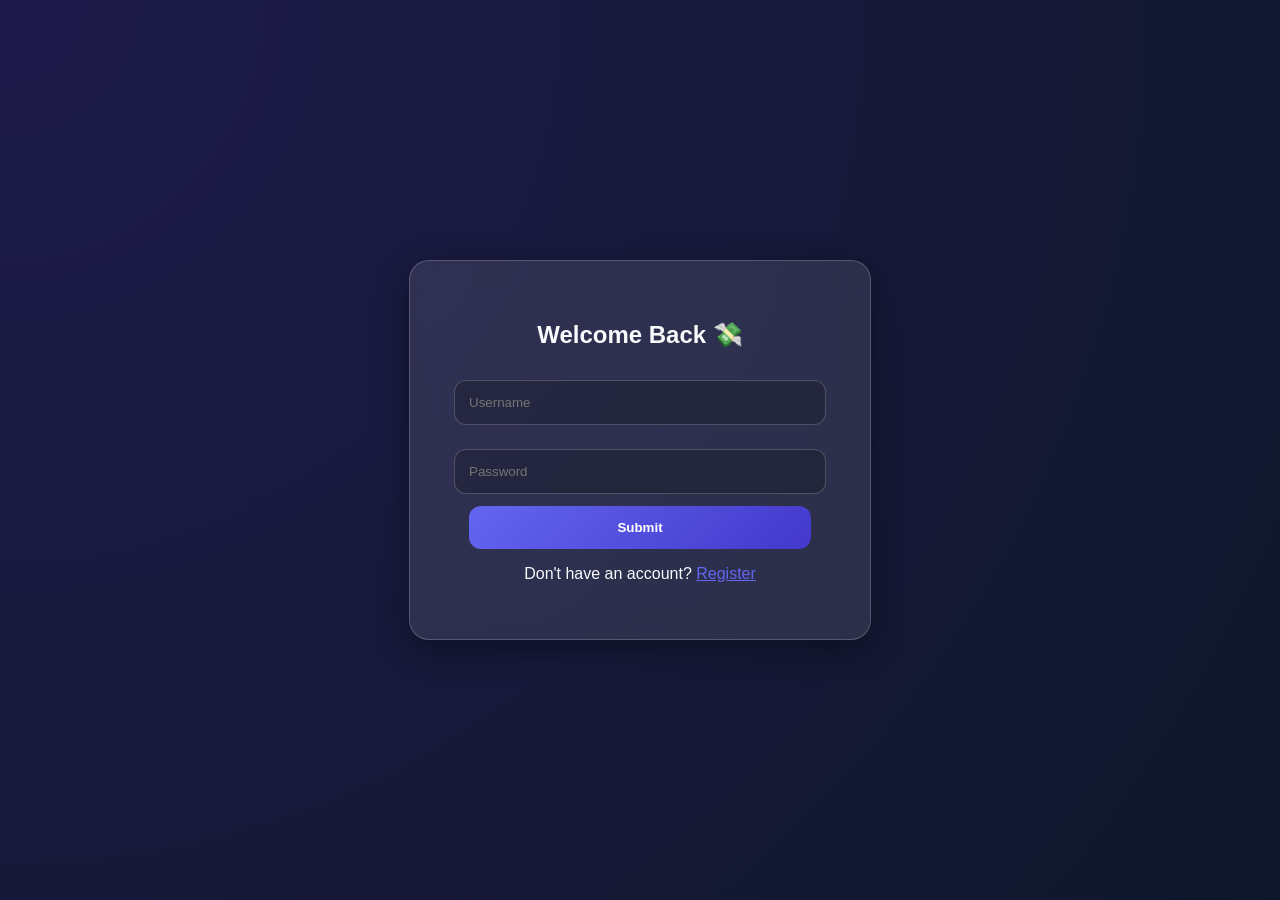
<file: index.html>
<!DOCTYPE html>

<html lang="en">

<head>

    <title>Finance Tracker</title>

    <link rel="stylesheet" href="/style.css">

</head>

<body>



<div class="login-container">

    <div class="login-box">

        <h2 id="form-title">Welcome Back 💸</h2>



        <input type="text" id="username" placeholder="Username">

        <input type="password" id="password" placeholder="Password">



        <button onclick="submitForm()">Submit</button>



        <p id="toggle-text">

            Don't have an account?

            <span onclick="toggleForm()">Register</span>

        </p>

    </div>

</div>



<script src="/script.js"></script>

</body>

</html>
</file>
<file: style.css>
:root {
    --glass: rgba(255, 255, 255, 0.1);
    --glass-border: rgba(255, 255, 255, 0.2);
    --primary: #6366f1;
    --secondary: #f43f5e;
    --success: #10b981;
}

body {
    margin: 0;
    font-family: 'Inter', 'Segoe UI', sans-serif;
    background: radial-gradient(circle at top left, #1e1b4b, #0f172a);
    color: #f8fafc;
    min-height: 100vh;
}

/* Glassmorphism Containers */
.login-box, .card, .form-section, .suggestion-box {
    background: var(--glass);
    backdrop-filter: blur(12px);
    border: 1px solid var(--glass-border);
    border-radius: 20px;
    box-shadow: 0 8px 32px 0 rgba(0, 0, 0, 0.37);
    transition: transform 0.3s ease;
}

.card:hover {
    transform: translateY(-5px);
}

/* LOGIN */
.login-container {
    height: 100vh;
    display: flex;
    justify-content: center;
    align-items: center;
}

.login-box {
    width: 380px;
    padding: 40px;
    text-align: center;
}

input {
    width: 90%;
    padding: 14px;
    margin: 12px 0;
    border-radius: 12px;
    border: 1px solid var(--glass-border);
    background: rgba(0, 0, 0, 0.2);
    color: white;
    outline: none;
}

button {
    width: 90%;
    padding: 14px;
    border-radius: 12px;
    border: none;
    background: linear-gradient(135deg, var(--primary), #4338ca);
    color: white;
    font-weight: 600;
    cursor: pointer;
    transition: opacity 0.2s;
}

button:hover {
    opacity: 0.9;
}

/* DASHBOARD */
.dashboard {
    max-width: 1000px;
    margin: 0 auto;
    padding: 20px;
}

.title {
    font-size: 2.5rem;
    background: linear-gradient(to right, #818cf8, #c084fc);
    -webkit-background-clip: text;
    -webkit-text-fill-color: transparent;
    margin-bottom: 40px;
}

.card-container {
    display: grid;
    grid-template-columns: repeat(auto-fit, minmax(250px, 1fr));
    gap: 20px;
    margin-bottom: 40px;
}

.card {
    padding: 25px;
    text-align: left;
}

.card h3 {
    margin: 0;
    font-size: 0.9rem;
    text-transform: uppercase;
    letter-spacing: 1px;
    color: #94a3b8;
}

.card p {
    font-size: 2rem;
    font-weight: 700;
    margin: 10px 0 0 0;
}

.income p { color: var(--success); }
.expense p { color: var(--secondary); }
.savings p { color: var(--primary); }

.main-content {
    display: grid;
    grid-template-columns: 1fr 1fr;
    gap: 30px;
}

.form-section {
    padding: 30px;
}

.chart-container {
    padding: 20px;
    background: var(--glass);
    border-radius: 20px;
}

.suggestion-box {
    margin-top: 30px;
    padding: 20px;
    border-left: 5px solid var(--primary);
}

#toggle-text span {
    color: var(--primary);
    cursor: pointer;
    text-decoration: underline;
}

@media (max-width: 768px) {
    .main-content { grid-template-columns: 1fr; }
}
</file>
